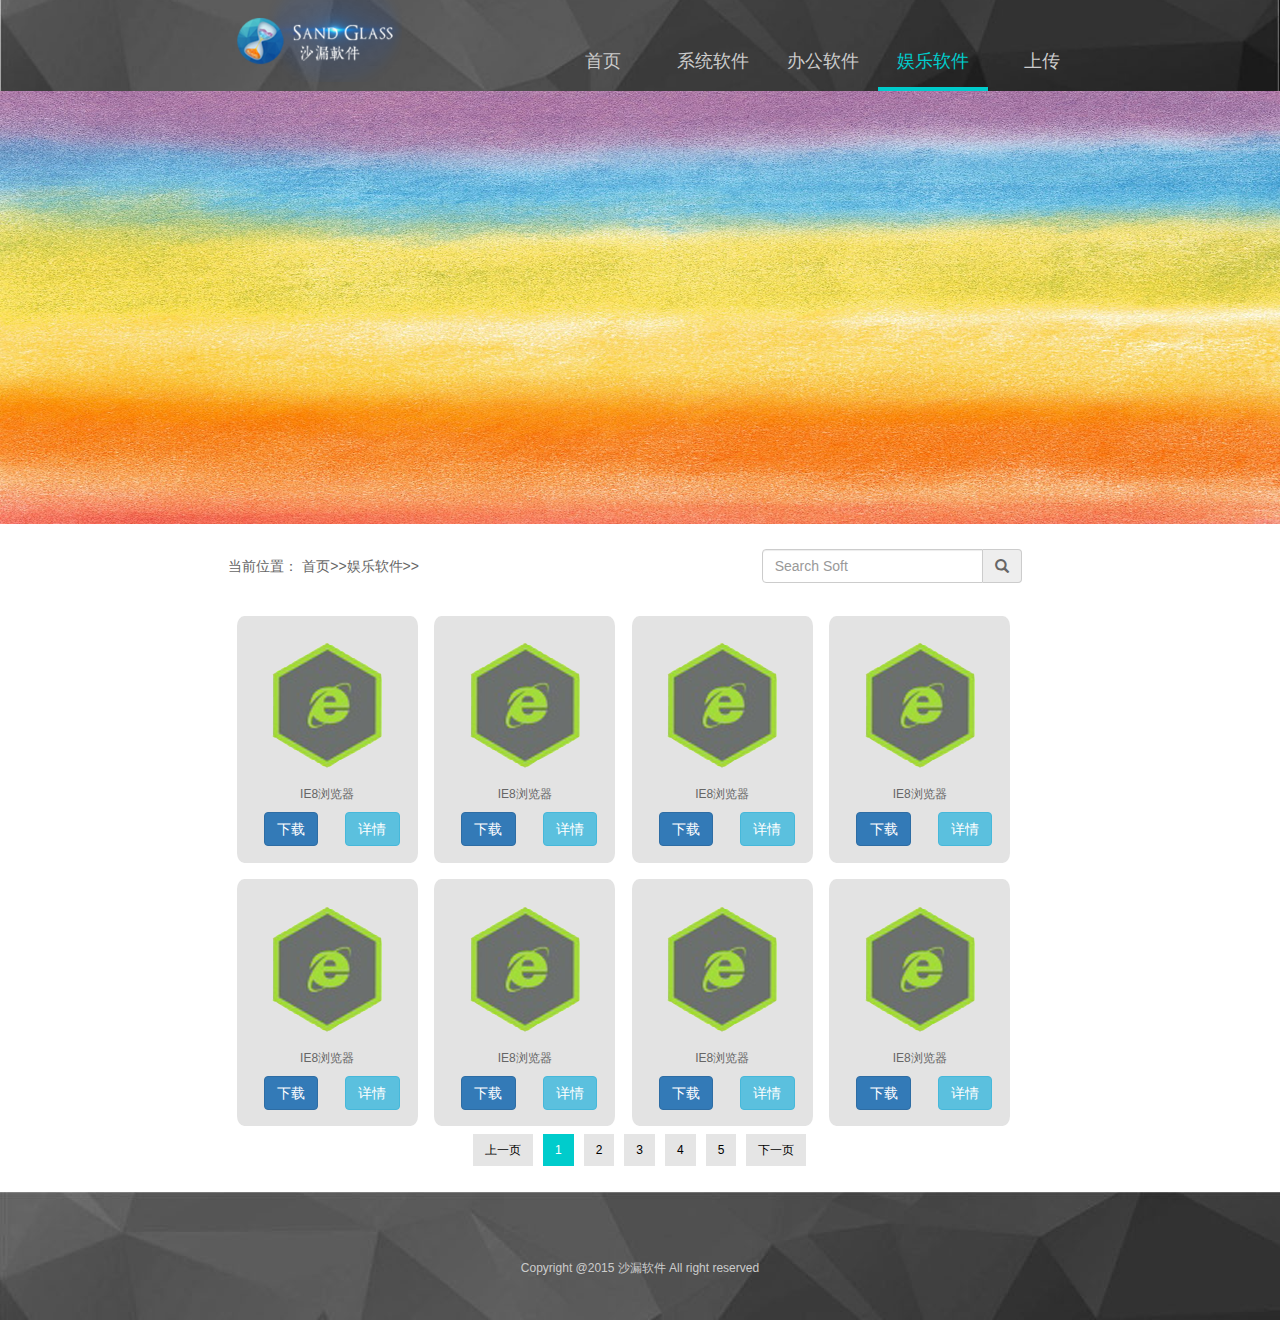
<file: SW/medSoft.html>
<!doctype html>
<html>
<head>
<meta charset="utf-8">
<title>沙漏软件</title>

<link href="css/bootstrap.min.css" rel="stylesheet"/>
<link href="css/main.css" rel="stylesheet"/>
<link href="css/font.css" rel="stylesheet"/>

<script src="js/jquery-1.10.2.min.js"></script>
<script src="js/jquery.min.js"></script>
<script src="js/bootstrap.min.js"></script>
</head>

<body>
<!--header-->
<div class="container-fluid plr0">
   <div class="row h-bg" style="margin-left:0;margin-right:0;" >
       <div class="col-lg-2"></div>
       <div class="col-lg-2">
          <img src="img/logo.png" class="img-responsive"/>
       </div>
       <div class="col-lg-1"></div>
       <div class="col-lg-6 h-nav">
           <ul>
              <li class="huibai18"><a href="index.html">首页</a></li>
              <li class="huibai18"><a href="sysSoft.html">系统软件</a></li>
              <li class="huibai18"><a href="offSoft.html">办公软件</a></li>
              <li class="huibai18 curr"><a href="medSoft.html">娱乐软件</a></li>
              <li class="huibai18"><a href="#">上传</a></li>
           </ul>
       </div>
       <div class="col-lg-1"></div>
   </div>
</div>
<img src="img/286467.jpg" height="433px" width="100%"/>
<!--content-->
<div class=" container-fluid">
 <div class="row shenhui14 mag2">
     <div class="col-lg-2"></div>
     <!--nav-label-->
     <div class="col-lg-3" style="line-height:34px;">
      当前位置： <a href="index.html" class="shenhui14">首页>></a><a href="medSoft.html">娱乐软件>></a>
     </div>
     <div class="col-lg-2"></div>
     <!-- search-->
     <div class="col-lg-3">
        <div class="input-group">
            <input type="text" class="form-control" placeholder="Search Soft" aria-describedby="basic-addon2">
            <a class="input-group-addon  btn btn-default glyphicon glyphicon-search search-style" 
           id="basic-addon2" role="button"></a>
        </div>
     </div>
     <div class="col-lg-2"></div>
  </div>

  <div class="row mag2">
     <div class="col-lg-2"></div>
     <div class="col-lg-8">
        <div class="list">
           <img src="img/label.png"/>
           <p>IE8浏览器</p>
          <p>
           <button class=" btn  btn-primary btn-style" >下载</button>
           <a class=" btn  btn-info btn-style" href="soft-detail.html" >详情</a>
         </p>
        </div>
        <div class="list">
           <img src="img/label.png"/>
           <p>IE8浏览器</p>
          <p>
           <button class=" btn  btn-primary btn-style" >下载</button>
           <a class=" btn  btn-info btn-style" href="soft-detail.html" >详情</a>
         </p>
        </div>
        <div class="list">
           <img src="img/label.png"/>
           <p>IE8浏览器</p>
          <p>
           <button class=" btn  btn-primary btn-style" >下载</button>
           <a class=" btn  btn-info btn-style" href="soft-detail.html" >详情</a>
         </p>
        </div>
        <div class="list">
           <img src="img/label.png"/>
           <p>IE8浏览器</p>
          <p>
           <button class=" btn  btn-primary btn-style" >下载</button>
           <a class=" btn  btn-info btn-style" href="soft-detail.html" >详情</a>
         </p>
        </div>
        <div class="list">
           <img src="img/label.png"/>
           <p>IE8浏览器</p>
          <p>
           <button class=" btn  btn-primary btn-style" >下载</button>
          <a class=" btn  btn-info btn-style" href="soft-detail.html" >详情</a>
         </p>
        </div>
        <div class="list">
           <img src="img/label.png"/>
           <p>IE8浏览器</p>
          <p>
           <button class=" btn  btn-primary btn-style" >下载</button>
           <a class=" btn  btn-info btn-style" href="soft-detail.html" >详情</a>
         </p>
        </div>
        <div class="list">
           <img src="img/label.png"/>
           <p>IE8浏览器</p>
          <p>
           <button class=" btn  btn-primary btn-style" >下载</button>
           <a class=" btn  btn-info btn-style" href="soft-detail.html" >详情</a>
         </p>
        </div>
        <div class="list">
           <img src="img/label.png"/>
           <p>IE8浏览器</p>
          <p>
           <button class=" btn  btn-primary btn-style" >下载</button>
           <a class=" btn  btn-info btn-style" href="soft-detail.html" >详情</a>
         </p>
        </div>
        <nav class="newsnav heise14" style="text-indent:0;line-height: 32px;"><!-- -->
                <ul class="newapag news_page">
                    <li aria-hidden="true" class="previous  mob-l"> <a href="#">上一页</a></li>   <!--2015-9-7-20:51改-->
                     <li class="active hidden-xs"><a href="#" id="curr">1 </a></li>
                     <li  class="hidden-xs"><a href="#">2</a></li>                   
                     <li  class="hidden-xs"><a href="#">3</a></li>
                     <li  class="hidden-xs"><a href="#">4</a></li>
                     <li  class="hidden-xs"><a href="#">5</a></li>
                     <li  class="next  mob-r"  aria-hidden="true"><a href="#">下一页</a></li>   <!--2015-9-7-20:51改-->
                </ul>
        </nav> 
     </div>
     <div class="col-lg-2"></div>
  
  </div>
</div>
<!--footer-->
<div class="footer mag2">
  <p class="huibai12">Copyright @2015 沙漏软件 All right reserved  </p>
</div>

</body>
</html>
</file>
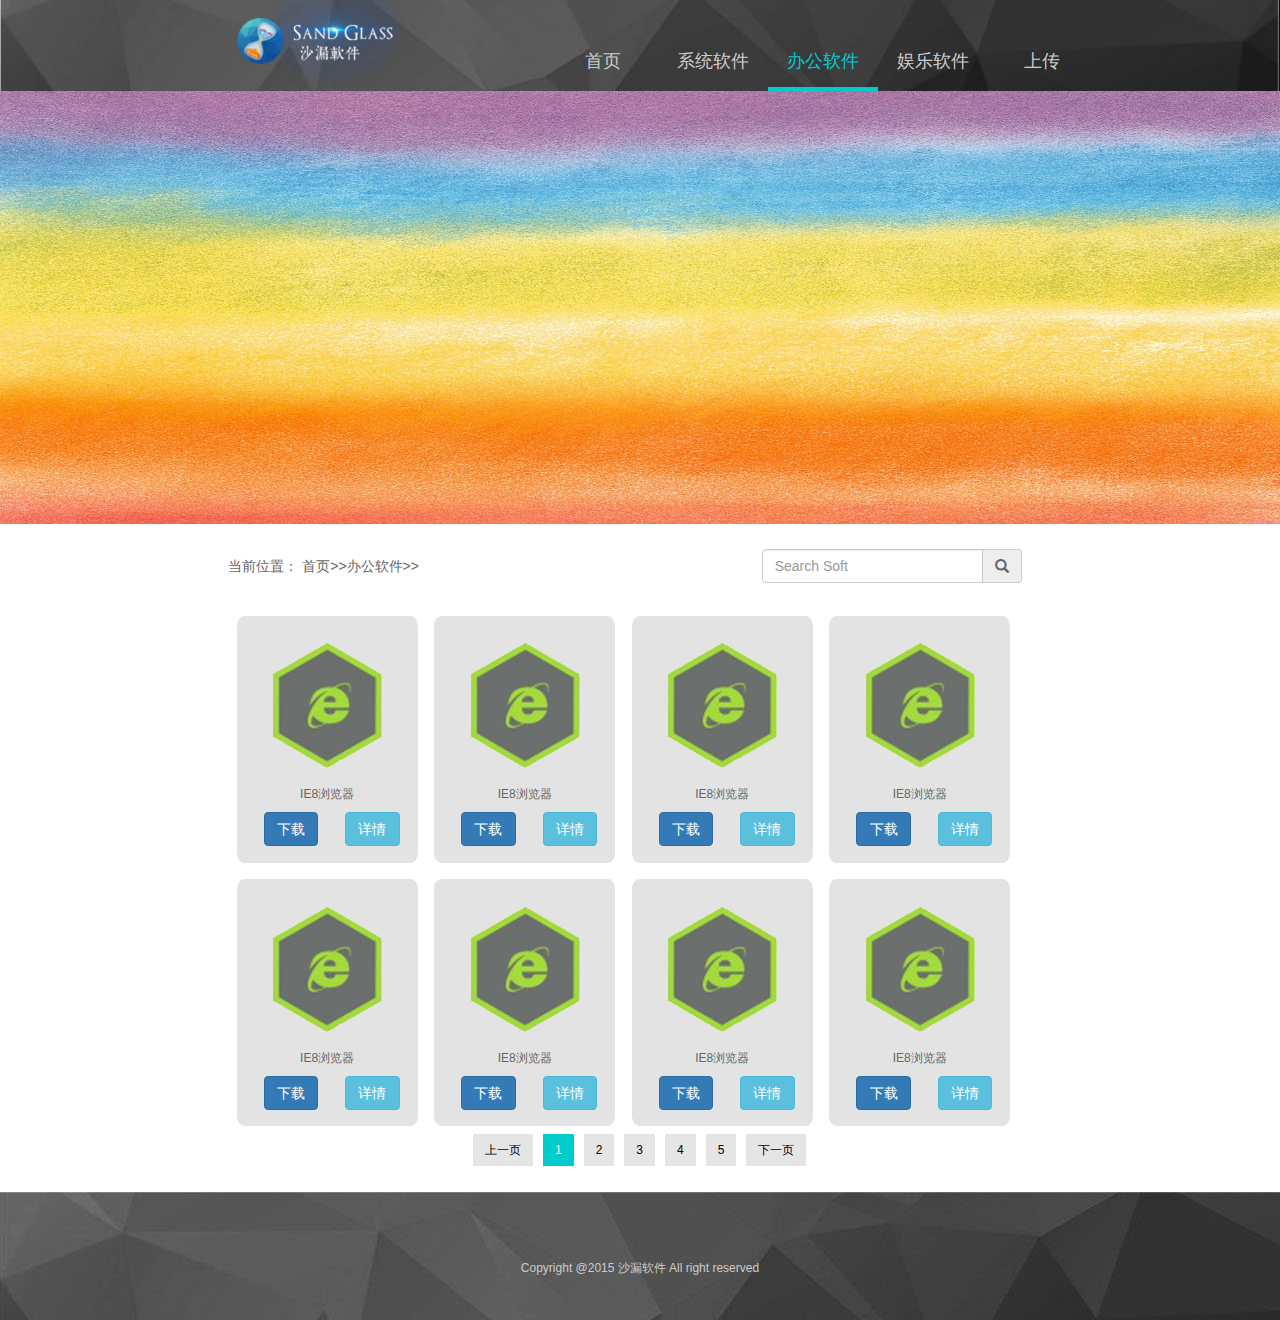
<file: SW/offSoft.html>
<!doctype html>
<html>
<head>
<meta charset="utf-8">
<title>沙漏软件</title>

<link href="css/bootstrap.min.css" rel="stylesheet"/>
<link href="css/main.css" rel="stylesheet"/>
<link href="css/font.css" rel="stylesheet"/>

<script src="js/jquery-1.10.2.min.js"></script>
<script src="js/jquery.min.js"></script>
<script src="js/bootstrap.min.js"></script>
</head>

<body>
<!--header-->
<div class="container-fluid plr0">
   <div class="row h-bg" style="margin-left:0;margin-right:0;" >
       <div class="col-lg-2"></div>
       <div class="col-lg-2">
          <img src="img/logo.png" class="img-responsive"/>
       </div>
       <div class="col-lg-1"></div>
       <div class="col-lg-6 h-nav">
           <ul>
              <li class="huibai18"><a href="index.html">首页</a></li>
              <li class="huibai18"><a href="sysSoft.html">系统软件</a></li>
              <li class="huibai18 curr"><a href="offSoft.html">办公软件</a></li>
              <li class="huibai18"><a href="medSoft.html">娱乐软件</a></li>
              <li class="huibai18"><a href="#">上传</a></li>
           </ul>
       </div>
       <div class="col-lg-1"></div>
   </div>
</div>
<img src="img/286467.jpg" height="433px" width="100%"/>
<!--content-->
<div class=" container-fluid">
 <div class="row shenhui14 mag2">
     <div class="col-lg-2"></div>
     <!--nav-label-->
     <div class="col-lg-3" style="line-height:34px;">
      当前位置： <a href="index.html" class="shenhui14">首页>></a><a href="offSoft.html">办公软件>></a>
     </div>
     <div class="col-lg-2"></div>
     <!-- search-->
     <div class="col-lg-3">
        <div class="input-group">
            <input type="text" class="form-control" placeholder="Search Soft" aria-describedby="basic-addon2">
            <a class="input-group-addon  btn btn-default glyphicon glyphicon-search search-style" 
           id="basic-addon2" role="button"></a>
        </div>
     </div>
     <div class="col-lg-2"></div>
  </div>

  <div class="row mag2">
     <div class="col-lg-2"></div>
     <div class="col-lg-8">
        <div class="list">
           <img src="img/label.png"/>
           <p>IE8浏览器</p>
          <p>
           <button class=" btn  btn-primary btn-style" >下载</button>
           <a class=" btn  btn-info btn-style" href="soft-detail.html" >详情</a>
         </p>
        </div>
        <div class="list">
           <img src="img/label.png"/>
           <p>IE8浏览器</p>
          <p>
           <button class=" btn  btn-primary btn-style" >下载</button>
          <a class=" btn  btn-info btn-style" href="soft-detail.html" >详情</a>
         </p>
        </div>
        <div class="list">
           <img src="img/label.png"/>
           <p>IE8浏览器</p>
          <p>
           <button class=" btn  btn-primary btn-style" >下载</button>
           <a class=" btn  btn-info btn-style" href="soft-detail.html" >详情</a>
         </p>
        </div>
        <div class="list">
           <img src="img/label.png"/>
           <p>IE8浏览器</p>
          <p>
           <button class=" btn  btn-primary btn-style" >下载</button>
           <a class=" btn  btn-info btn-style" href="soft-detail.html" >详情</a>
         </p>
        </div>
        <div class="list">
           <img src="img/label.png"/>
           <p>IE8浏览器</p>
          <p>
           <button class=" btn  btn-primary btn-style" >下载</button>
           <a class=" btn  btn-info btn-style" href="soft-detail.html" >详情</a>
         </p>
        </div>
        <div class="list">
           <img src="img/label.png"/>
           <p>IE8浏览器</p>
          <p>
           <button class=" btn  btn-primary btn-style" >下载</button>
           <a class=" btn  btn-info btn-style" href="soft-detail.html" >详情</a>
         </p>
        </div>
        <div class="list">
           <img src="img/label.png"/>
           <p>IE8浏览器</p>
          <p>
           <button class=" btn  btn-primary btn-style" >下载</button>
           <a class=" btn  btn-info btn-style" href="soft-detail.html" >详情</a>
         </p>
        </div>
        <div class="list">
           <img src="img/label.png"/>
           <p>IE8浏览器</p>
          <p>
           <button class=" btn  btn-primary btn-style" >下载</button>
           <a class=" btn  btn-info btn-style" href="soft-detail.html" >详情</a>
         </p>
        </div>
        <nav class="newsnav heise14" style="text-indent:0;line-height: 32px;"><!-- -->
                <ul class="newapag news_page">
                    <li aria-hidden="true" class="previous  mob-l"> <a href="#">上一页</a></li>   <!--2015-9-7-20:51改-->
                     <li class="active hidden-xs"><a href="#" id="curr">1 </a></li>
                     <li  class="hidden-xs"><a href="#">2</a></li>                   
                     <li  class="hidden-xs"><a href="#">3</a></li>
                     <li  class="hidden-xs"><a href="#">4</a></li>
                     <li  class="hidden-xs"><a href="#">5</a></li>
                     <li  class="next  mob-r"  aria-hidden="true"><a href="#">下一页</a></li>   <!--2015-9-7-20:51改-->
                </ul>
        </nav> 
     </div>
     <div class="col-lg-2"></div>
  
  </div>
</div>
<!--footer-->
<div class="footer mag2">
  <p class="huibai12">Copyright @2015 沙漏软件 All right reserved  </p>
</div>

</body>
</html>
</file>
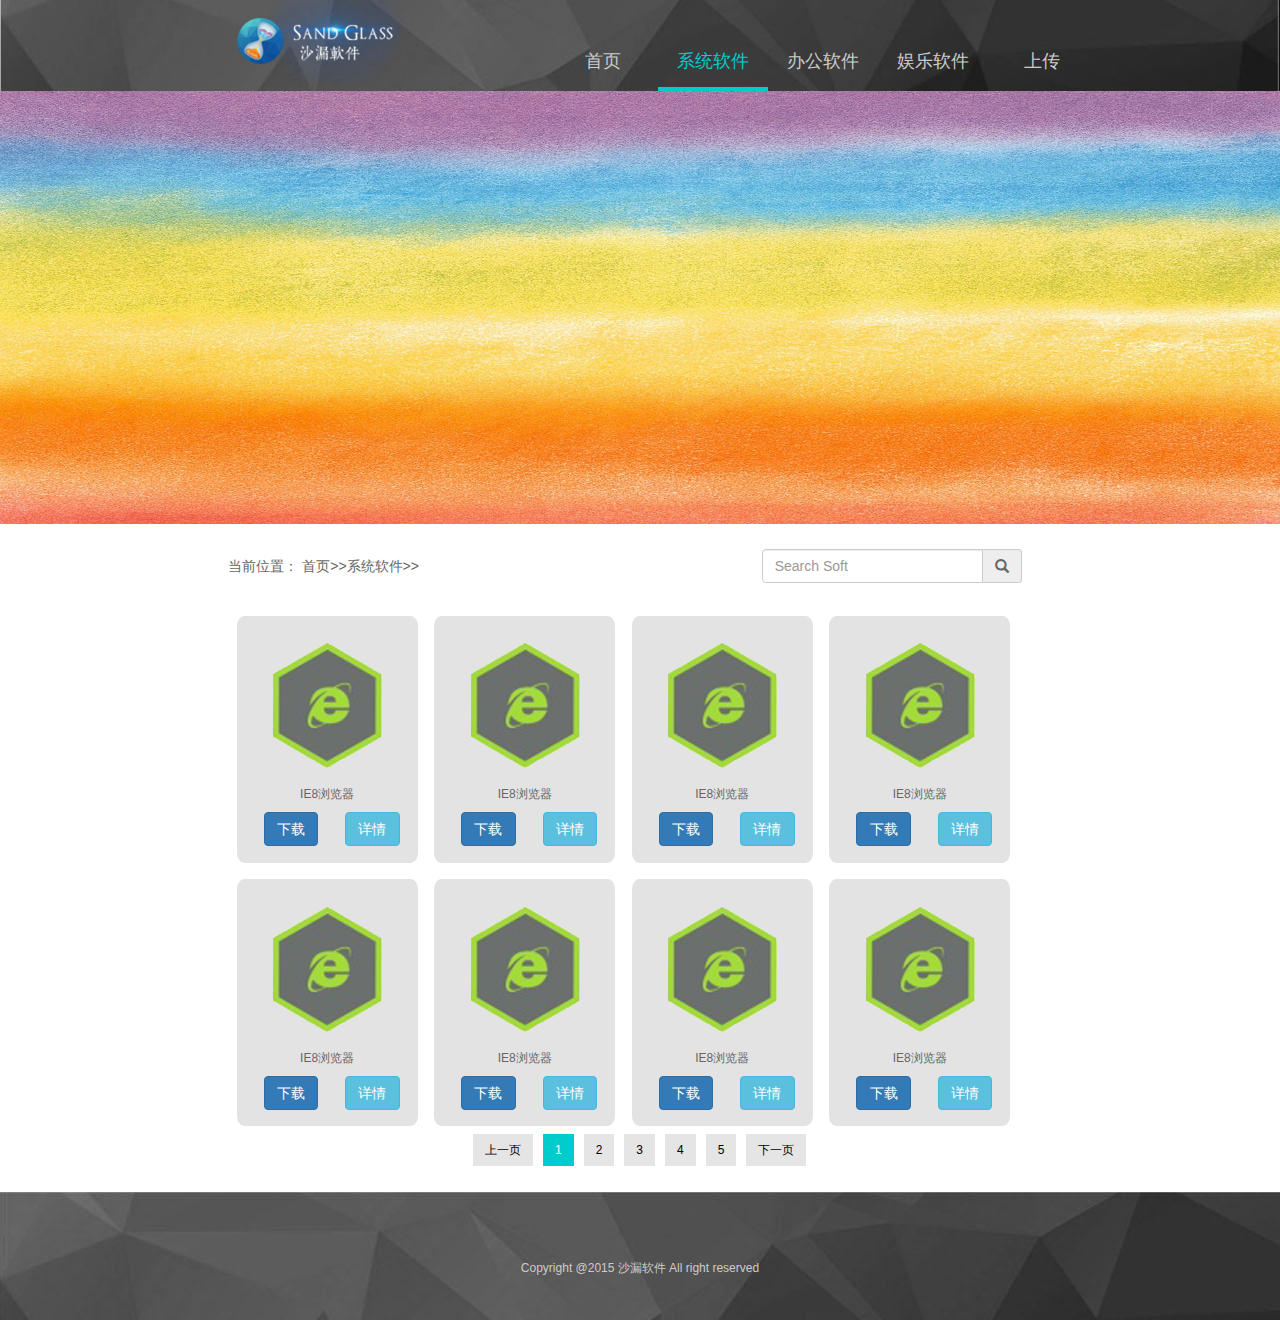
<file: SW/sysSoft.html>
<!doctype html>
<html>
<head>
<meta charset="utf-8">
<title>沙漏软件</title>

<link href="css/bootstrap.min.css" rel="stylesheet"/>
<link href="css/main.css" rel="stylesheet"/>
<link href="css/font.css" rel="stylesheet"/>

<script src="js/jquery-1.10.2.min.js"></script>
<script src="js/jquery.min.js"></script>
<script src="js/bootstrap.min.js"></script>
</head>

<body>
<!--header-->
<div class="container-fluid plr0">
   <div class="row h-bg" style="margin-left:0;margin-right:0;" >
       <div class="col-lg-2"></div>
       <div class="col-lg-2">
          <img src="img/logo.png" class="img-responsive"/>
       </div>
       <div class="col-lg-1"></div>
       <div class="col-lg-6 h-nav">
           <ul>
              <li class="huibai18"><a href="index.html">首页</a></li>
              <li class="huibai18 curr"><a href="sysSoft.html">系统软件</a></li>
              <li class="huibai18"><a href="offSoft.html">办公软件</a></li>
              <li class="huibai18"><a href="medSoft.html">娱乐软件</a></li>
              <li class="huibai18"><a href="#">上传</a></li>
           </ul>
       </div>
       <div class="col-lg-1"></div>
   </div>
</div> 
<img src="img/286467.jpg" height="433px" width="100%"/>
<!--content-->
<div class=" container-fluid">
 <div class="row shenhui14 mag2">
     <div class="col-lg-2"></div>
     <!--nav-label-->
     <div class="col-lg-3" style="line-height:34px;">
      当前位置： <a href="index.html">首页>></a><a href="sysSoft.html">系统软件>></a>
     </div><!-- class="shenhui14"-->
     <div class="col-lg-2"></div>
     <!-- search-->
     <div class="col-lg-3">
        <div class="input-group">
            <input type="text" class="form-control" placeholder="Search Soft" aria-describedby="basic-addon2">
            <a class="input-group-addon  btn btn-default glyphicon glyphicon-search search-style" 
           id="basic-addon2" role="button"></a>
        </div>
     </div>
     <div class="col-lg-2"></div>
  </div>

  <div class="row mag2">
     <div class="col-lg-2"></div>
     <div class="col-lg-8">
        <div class="list">
           <img src="img/label.png"/>
           <p>IE8浏览器</p>
          <p>
           <button class=" btn  btn-primary btn-style" >下载</button>
           <a class=" btn  btn-info btn-style" href="soft-detail.html" >详情</a>
         </p>
        </div>
        <div class="list">
           <img src="img/label.png"/>
           <p>IE8浏览器</p>
          <p>
           <button class=" btn  btn-primary btn-style" >下载</button>
           <a class=" btn  btn-info btn-style" href="soft-detail.html" >详情</a>
         </p>
        </div>
        <div class="list">
           <img src="img/label.png"/>
           <p>IE8浏览器</p>
          <p>
           <button class=" btn  btn-primary btn-style" >下载</button>
           <a class=" btn  btn-info btn-style" href="soft-detail.html" >详情</a>
         </p>
        </div>
        <div class="list">
           <img src="img/label.png"/>
           <p>IE8浏览器</p>
          <p>
           <button class=" btn  btn-primary btn-style" >下载</button>
           <a class=" btn  btn-info btn-style" href="soft-detail.html" >详情</a>
         </p>
        </div>
        <div class="list">
           <img src="img/label.png"/>
           <p>IE8浏览器</p>
          <p>
           <button class=" btn  btn-primary btn-style" >下载</button>
           <a class=" btn  btn-info btn-style" href="soft-detail.html" >详情</a>
         </p>
        </div>
        <div class="list">
           <img src="img/label.png"/>
           <p>IE8浏览器</p>
          <p>
           <button class=" btn  btn-primary btn-style" >下载</button>
           <a class=" btn  btn-info btn-style" href="soft-detail.html" >详情</a>
         </p>
        </div>
        <div class="list">
           <img src="img/label.png"/>
           <p>IE8浏览器</p>
          <p>
           <button class=" btn  btn-primary btn-style" >下载</button>
           <a class=" btn  btn-info btn-style" href="soft-detail.html" >详情</a>
         </p>
        </div>
        <div class="list">
           <img src="img/label.png"/>
           <p>IE8浏览器</p>
          <p>
           <button class=" btn  btn-primary btn-style" >下载</button>
           <a class=" btn  btn-info btn-style" href="soft-detail.html" >详情</a>
         </p>
        </div>
        <nav class="newsnav mag2" style="text-indent:0;line-height: 32px;"><!-- -->
                <ul class="newapag news_page">
                    <li aria-hidden="true" class="previous  mob-l"> <a href="#">上一页</a></li>   <!--2015-9-7-20:51改-->
                     <li class="active hidden-xs"><a href="#" id="curr">1 </a></li>
                     <li  class="hidden-xs"><a href="#">2</a></li>                   
                     <li  class="hidden-xs"><a href="#">3</a></li>
                     <li  class="hidden-xs"><a href="#">4</a></li>
                     <li  class="hidden-xs"><a href="#">5</a></li>
                     <li  class="next  mob-r"  aria-hidden="true"><a href="#">下一页</a></li>   <!--2015-9-7-20:51改-->
                </ul>
        </nav> 
     </div>
     <div class="col-lg-2"></div>
  
  </div>
</div>
<!--footer-->
<div class="footer mag2">
  <p class="huibai12">Copyright @2015 沙漏软件 All right reserved  </p>
</div>

</body>
</html>
</file>
<file: SW/css/main.css>
@charset "utf-8";
/* CSS Document */
body{
font-family:微软雅黑,宋体,Arial, Helvetica, sans-serif; 
font-size:12px; 
color:#666666; 

}
.clear{
clear:both; 
}
.clearfix{
    display: block;}
body,div,ul,ol,li,form,p,input,fieldset,h1,h2,h3,h4,h5,h6,dl,dt,dd{
margin:0;
padding:0;
list-style:none;
}
table{ border-collapse:collapse;border-spacing:0;}
fieldset ,img{

border:none;
}
.plr0{padding-left:0;
padding-right:0;}
.mag2{
	margin-top:2%;}
.search-style{
	top:0;
/*	background:#0CC;*/
	width:15%;}

/*header*/
.h-bg{
	background:url(../img/h-bg.jpg);
	background-origin:border-box;
	background-size:100%;
	background-position:center;
	height:auto;
	margin:0;
	padding:0;}

.h-nav ul {
	width:100%;
	margin:0;}
.h-nav ul li{
	float:left;
	width:18%;
	margin-top:6%;
	padding:2%;
	text-align:center;}
.h-nav ul li:hover{
	float:left;
	width:18%;
	margin-top:6%;
	padding:2%;
	text-align:center;
	border-bottom: #0CC 4px solid;}
.h-nav ul li a{
	width:100%;}
.curr{
	border-bottom: #0CC 4px solid;
	}
.curr a{color:#0CC !important;}
/*banner*/
.banner{
	width:100%;
	height:468px;}
/*new product*/
.np{
	margin-top:2%;}
.np-list{
	width:25%;
	padding:1%;
	height:auto;
	float:left;
	text-align:center;}
/*classics product*/
.cp{
	background:url(../img/second-bg.jpg) repeat-x;
	background-origin:border-box;
	background-size:100%;
	background-position:center;
	padding:30px 0;
	height:auto;
}
/*footer*/
.footer{
	background:url(../img/f-bg.jpg);
	width:100%;
	height:120px;
	padding:5%;}
.footer p{
	text-align:center;
	line-height:25px;}

.list{
	float:left;
	width:22%;
	margin:1%;
	height:auto;
	background:#E3E3E3;
	border-radius:4%;
	text-align:center;
	padding:2% 0;}
.list p{
	line-height:36px;}
.btn-style{
	width:30%;
	float:left;
	margin-left:15%;}

.newsnav{width:100%; height:120px;/* border:1px #aaa solid;*/ background:#fff; padding:2% 0;}/*9.8改*/
.newapag{display:block; width:43%; margin:40px auto; height:auto;}

/*10.13增*/
.newapag a{ 
      float:left; 
	  padding:0 12px;
	  display:block;
	  background-color:#e5e5e5;
	  margin-left:10px; _margin-left:8px;
	  color:#000 !important;}
.newapag a:hover,#curr{ 
      float:left;
	  padding:0 12px;
	  display:block;
	  background-color:#0CC !important; 
	  margin-left:10px; _margin-left:8px;
	  color:#FFF !important;}
.list-detail{
	width:70%;
	height:auto;
	float:right;}
.list-detail p{
	height:30px;
	line-height:30px;
	font-size:18px;}
.text-style{
	border:#CCC 1px solid; 
	font-size:14px; 
	line-height:24px;
	float:left;
    margin-left:1%;
	padding:1%;}
.comment-list{ 
	font-size:14px; 
	line-height:24px;
    margin-left:10%;
	padding:1%;}
</file>
<file: SW/css/font.css>
@charset "utf-8";
/* CSS Document */
.huibai18{ font-size:18px; color:#CCC; text-decoration:none;}
.huibai18 a{ font-size:18px; color:#CCC; text-decoration:none;}
.huibai18 a:hover{ font-size:18px; color:#0CC; text-decoration:none;}

.shenhui14{ font-size:14px; color:#666; text-decoration:none;}
.shenhui14 a{ font-size:14px; color:#666; text-decoration:none;}
.shenhui14 a:hover{ font-size:14px; color:#0CC; text-decoration:none;}

.huibai12{ font-size:12px; color:#CCC; text-decoration:none;}
.huibai12 a{ font-size:12px; color:#CCC; text-decoration:none;}
.huibai12 a:hover{ font-size:12px; color:#0CC; text-decoration:none;}
</file>
